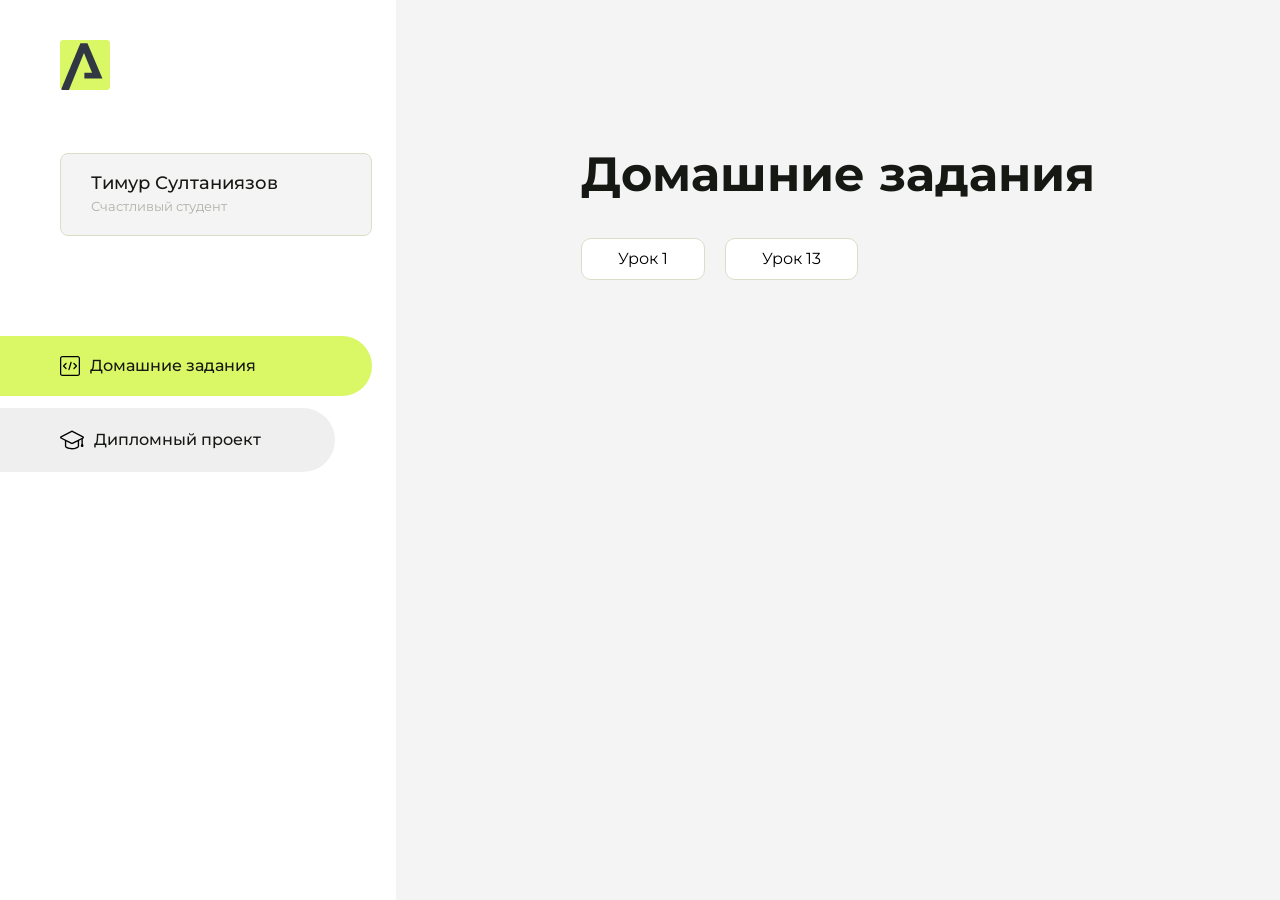
<file: index.html>
<!DOCTYPE html>
<html lang="en">
<head>
    <meta charset="UTF-8">
    <meta name="viewport" content="width=device-width, initial-scale=1.0">
    <title>Домашняя работа</title>
    <link rel="shortcut icon" href="src/logo.ico" type="image/x-icon">
    <link rel="preconnect" href="https://fonts.googleapis.com">
    <link rel="preconnect" href="https://fonts.gstatic.com" crossorigin>
    <link href="https://fonts.googleapis.com/css2?family=Montserrat:wght@400;500;700&family=Rubik:wght@500&display=swap"
          rel="stylesheet">
    <link rel="stylesheet" href="src/style.css">
</head>
<body id="body">
<div class="overlay" id="overlay"></div>
<div class="layout">
    <div class="burger" id="burger">
        <svg viewBox="0 0 24 24" fill="none" xmlns="http://www.w3.org/2000/svg">
            <g id="SVGRepo_bgCarrier" stroke-width="0"></g>
            <g id="SVGRepo_tracerCarrier" stroke-linecap="round" stroke-linejoin="round"></g>
            <g id="SVGRepo_iconCarrier">
                <path d="M4 18L20 18" stroke="#DAF765" stroke-width="2" stroke-linecap="round"></path>
                <path d="M4 12L20 12" stroke="#DAF765" stroke-width="2" stroke-linecap="round"></path>
                <path d="M4 6L20 6" stroke="#DAF765" stroke-width="2" stroke-linecap="round"></path>
            </g>
        </svg>
    </div>
    <aside class="sidebar" id="sidebar">
        <div class="sidebar__inner">
            <div class="logo">
                <svg width="50" height="50" viewBox="0 0 50 50" fill="none" xmlns="http://www.w3.org/2000/svg">
                    <g clip-path="url(#clip0_513_74730)">
                        <path d="M46.17 -0.257004H3.83C1.57281 -0.257004 -0.257 1.57281 -0.257 3.83V46.17C-0.257 48.4272 1.57281 50.257 3.83 50.257H46.17C48.4272 50.257 50.257 48.4272 50.257 46.17V3.83C50.257 1.57281 48.4272 -0.257004 46.17 -0.257004Z"
                              fill="#DAF765"/>
                        <path d="M24.375 38.4H42.461L27.441 3.1585H20.4355C20.4355 3.1585 6.7895 35.881 1.1945 49.294C2.015 50.0275 3.0945 50.257 3.6945 50.257H8.8445L23.954 13.07L32.0465 32.8285H24.375V38.4Z"
                              fill="#323843"/>
                    </g>
                    <defs>
                        <clipPath id="clip0_513_74730">
                            <rect width="50" height="50" fill="white"/>
                        </clipPath>
                    </defs>
                </svg>
            </div>
            <div class="sidebar__user">
                <div class="sidebar__name">Тимур Султаниязов</div>
                <div class="sidebar__text">Счастливый студент</div>
            </div>
            <div class="sidebar__tabs">
                <div class="sidebar__item">
                    <button class="sidebar__button active" id="tasks">
                        <svg xmlns="http://www.w3.org/2000/svg" width="20" height="20" viewBox="0 0 20 20" fill="none">
                            <g clip-path="url(#clip0_704_74543)">
                                <path d="M17.7083 20H2.29167C1.0275 20 0 18.9725 0 17.7083V2.29167C0 1.0275 1.0275 0 2.29167 0H17.7083C18.9725 0 20 1.0275 20 2.29167V17.7083C20 18.9725 18.9725 20 17.7083 20ZM2.29167 1.25C1.7175 1.25 1.25 1.7175 1.25 2.29167V17.7083C1.25 18.2825 1.7175 18.75 2.29167 18.75H17.7083C18.2825 18.75 18.75 18.2825 18.75 17.7083V2.29167C18.75 1.7175 18.2825 1.25 17.7083 1.25H2.29167Z"
                                      fill="black"/>
                                <path d="M6.04167 13.125C5.88167 13.125 5.72167 13.0642 5.6 12.9417L3.1 10.4417C2.85583 10.1975 2.85583 9.80167 3.1 9.5575L5.6 7.0575C5.84417 6.81333 6.24 6.81333 6.48417 7.0575C6.72833 7.30167 6.72833 7.6975 6.48417 7.94167L4.42583 10L6.48417 12.0583C6.72833 12.3025 6.72833 12.6983 6.48417 12.9425C6.36167 13.0642 6.20167 13.125 6.04167 13.125Z"
                                      fill="black"/>
                                <path d="M8.95833 14.1667C8.9 14.1667 8.84 14.1583 8.78167 14.1417C8.45083 14.0442 8.26083 13.6967 8.35833 13.3658L10.4417 6.28251C10.5392 5.95084 10.8892 5.76417 11.2175 5.85917C11.5483 5.95667 11.7383 6.30417 11.6408 6.63501L9.5575 13.7183C9.47833 13.9908 9.22833 14.1667 8.95833 14.1667Z"
                                      fill="black"/>
                                <path d="M13.9583 13.125C13.7983 13.125 13.6383 13.0642 13.5167 12.9417C13.2725 12.6975 13.2725 12.3017 13.5167 12.0575L15.575 9.99916L13.5167 7.94083C13.2725 7.69666 13.2725 7.30083 13.5167 7.05666C13.7608 6.81249 14.1567 6.81249 14.4008 7.05666L16.9008 9.55666C17.145 9.80083 17.145 10.1967 16.9008 10.4408L14.4008 12.9408C14.2783 13.0642 14.1183 13.125 13.9583 13.125Z"
                                      fill="black"/>
                            </g>
                            <defs>
                                <clipPath id="clip0_704_74543">
                                    <rect width="20" height="20" fill="white"/>
                                </clipPath>
                            </defs>
                        </svg>
                        <span>Домашние задания</span></button>
                </div>
                <div class="sidebar__item">
                    <button class="sidebar__button" id="diplom">
                        <svg xmlns="http://www.w3.org/2000/svg" width="24" height="24" viewBox="0 0 24 24" fill="none">
                            <g clip-path="url(#clip0_704_74553)">
                                <path d="M23.2628 10.5971C23.7176 10.365 24 9.90375 24 9.39337C24 8.883 23.7176 8.42175 23.2628 8.18962L12.6135 2.75362C12.2291 2.55824 11.7705 2.55787 11.3854 2.75399L0.736875 8.19C0.282375 8.42175 0 8.883 0 9.39337C0 9.90375 0.282375 10.365 0.736875 10.5971L4.89038 12.7177V18.2074C4.89038 19.8154 8.412 21.393 12 21.393C15.5884 21.393 19.1096 19.815 19.1096 18.2074V12.7174L21.4609 11.517V15.8017L20.901 17.2305C20.7409 17.6389 20.7934 18.0994 21.0405 18.4616C21.2876 18.8246 21.6979 19.041 22.1366 19.041C22.5754 19.041 22.9852 18.8246 23.2324 18.462C23.4795 18.099 23.532 17.6385 23.3719 17.2301L22.8124 15.8021V10.827L23.2628 10.5971ZM17.7623 18.1721C17.6198 18.6375 15.3491 20.0419 12 20.0419C8.65088 20.0419 6.38025 18.6375 6.2415 18.2074V12.3037L6.23887 12.3019C6.23812 12.057 6.1065 11.8207 5.87325 11.7019L1.3515 9.39337L12 3.95737L22.6489 9.39337L12 14.8294L5.87325 11.7019C5.54063 11.5331 4.6695 11.6674 4.5 12C4.33012 12.3322 4.55813 12.5479 4.89038 12.7177L11.3857 16.0331C11.5781 16.1314 11.7889 16.1805 12 16.1805C12.2107 16.1805 12.4222 16.1314 12.6146 16.0331L17.7593 13.407L17.7623 18.1721Z"
                                      fill="black"/>
                            </g>
                            <defs>
                                <clipPath id="clip0_704_74553">
                                    <rect width="24" height="24" fill="white"/>
                                </clipPath>
                            </defs>
                        </svg>
                        <span>Дипломный проект</span></button>
                </div>
            </div>
        </div>

    </aside>
    <div class="content">
        <div class="container">
            <div class="content__block" id="tasksBlock">
                <div class="content__title">Домашние задания</div>
                <ul class="content__list">
                    <li class="content__list-item">
                        <a href="helloaroken/index.html">Урок 1</a>
                    </li>
                     <li class="content__list-item">
                        <a href="less13/index.html">Урок 13</a>
                    </li>
                </ul>
            </div>
            <div class="content__block hidden" id="diplomBlock">
                <div class="content__title">Дипломный проект</div>
                <div class="content__list-diplom">
                    <a href="ПАПКА-С-НОМЕРОМ-УРОКА">Ссылка на ДЗ</a>
                </div>
                <div class="content__decor">
                    <div class="content__decor-text">Давай проверим, чему ты научился!</div>
                    <div class="content__decor-img">
                        <img src="src/decor.png" alt="decor">
                    </div>
                </div>
            </div>
        </div>
    </div>
</div>
<script src="src/index.js"></script>
</body>
</html>
</file>
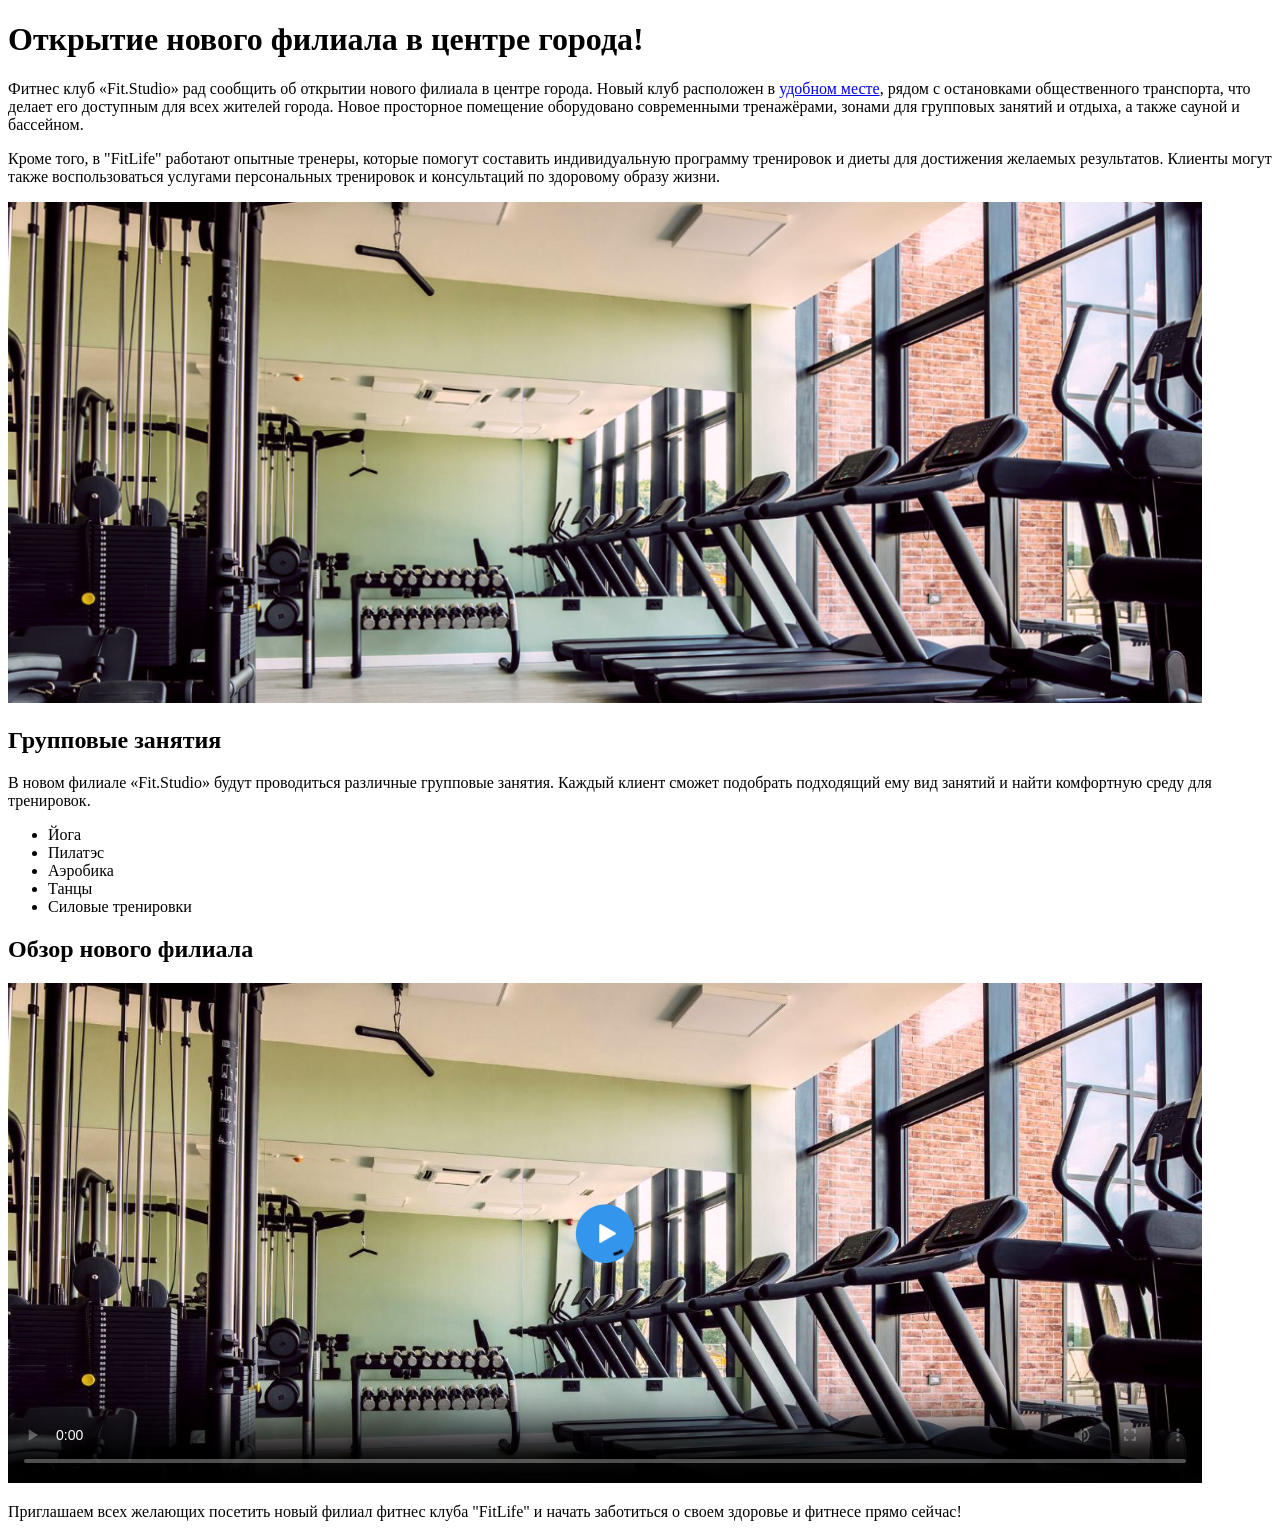
<file: less13/index.html>
<!doctype html>
<html lang="en">
  <head>
    <meta charset="UTF-8" />
    <meta name="viewport" content="width=device-width, initial-scale=1.0" />
    <title>Аrticle</title>
  </head>
  <body>
    <h1>Открытие нового филиала в центре города!</h1>
    <p>
      Фитнес клуб «Fit.Studio» рад сообщить об открытии нового филиала в центре
      города. Новый клуб расположен в
      <a href="https://github.com/kenssssshi/homework" target="_blank"
        >удобном месте</a
      >, рядом с остановками общественного транспорта, что делает его доступным
      для всех жителей города. Новое просторное помещение оборудовано
      современными тренажёрами, зонами для групповых занятий и отдыха, а также
      сауной и бассейном.
    </p>
    <p>
      Кроме того, в "FitLife" работают опытные тренеры, которые помогут
      составить индивидуальную программу тренировок и диеты для достижения
      желаемых результатов. Клиенты могут также воспользоваться услугами
      персональных тренировок и консультаций по здоровому образу жизни.
    </p>
    <img
      src="./images/gym-image.jpg"
      alt="Изображение хорошо освещенного зала с тренажёрами"
      width="1194"
      height="501"
    />
    <h2>Групповые занятия</h2>
    <p>
      В новом филиале «Fit.Studio» будут проводиться различные групповые
      занятия. Каждый клиент сможет подобрать подходящий ему вид занятий и найти
      комфортную среду для тренировок.
    </p>
    <ul>
      <li>Йога</li>
      <li>Пилатэс</li>
      <li>Аэробика</li>
      <li>Танцы</li>
      <li>Силовые тренировки</li>
    </ul>
    <h2>Обзор нового филиала</h2>
    <video
      src="./images/gym-video.mp4"
      controls
      poster="./images/111.png"
      width="1194"
      heught="500"
    ></video>
    <p>
      Приглашаем всех желающих посетить новый филиал фитнес клуба "FitLife" и
      начать заботиться о своем здоровье и фитнесе прямо сейчас!
    </p>
  </body>
</html>
</file>
<file: src/style.css>
*{padding: 0;margin: 0;border: 0;}
*,*:before,*:after{-webkit-box-sizing: border-box;box-sizing: border-box;}
:focus,:active{outline: none;}
a:focus,a:active{outline: none;}
nav,footer,header,aside{display: block;}
html,body{
    height:100%;width:100%;
    font-size:100%;line-height:1;-ms-text-size-adjust:100%;-moz-text-size-adjust:100%;-webkit-text-size-adjust:100%;}
input,button,textarea{font-family:inherit;}
input::-ms-clear{display: none;}
button{cursor: pointer;}
button::-moz-focus-inner{padding:0;border:0;}
a,a:visited{text-decoration: none;}
a:hover{text-decoration: none;}
ul li{list-style: none;}
img{vertical-align: top;}
h1,h2,h3,h4,h5,h6{font-size:inherit;font-weight: inherit;}
a{color:inherit;}



body {
    font-family: "Montserrat",SansSerif;
    color: black;
}

body.overflow {
    overflow: hidden;
}



.layout {
    display: -webkit-box;
    display: -ms-flexbox;
    display: flex;
    min-height: 100vh;
}

.sidebar {
    padding: 40px 24px 40px 0;
    -ms-flex-negative: 0;
    flex-shrink: 0;
    background-color: white;
}



.content {
    -webkit-box-flex: 1;
    -ms-flex-positive: 1;
    flex-grow: 1;
    background-color: #F4F4F4;
}

.container {
    display: -webkit-box;
    display: -ms-flexbox;
    display: flex;
    -webkit-box-orient: vertical;
    -webkit-box-direction: normal;
    -ms-flex-direction: column;
    flex-direction: column;
    -webkit-box-pack: center;
    -ms-flex-pack: center;
    justify-content: center;
    -webkit-box-align: center;
    -ms-flex-align: center;
    align-items: center;
    padding: 150px 60px 80px 60px;
}


.logo {
    margin-left: 60px;
    margin-bottom: 60px;
}

.sidebar__user {
    background-color: #F4F4F4;
    padding: 20px 30px;
    margin-left: 60px;
    margin-bottom: 100px;
    border-radius: 8px;
    border: 1px solid #DADEC9;
}

.sidebar__name {
    color:#161814;
    font-size: 18px;
    font-weight: 500;
    margin-bottom: 6px;
}

.sidebar__text {
    color: #AFB1A7;
    font-size: 13px;
    font-weight: 400;
    line-height: 130%; /* 16.9px */
}

.sidebar__item {
    width: 372px;
}

.sidebar__button {
    display: -webkit-box;
    display: -ms-flexbox;
    display: flex;
    -webkit-box-align: center;
    -ms-flex-align: center;
    align-items: center;
    gap: 10px;
    padding: 20px 60px;
    margin-bottom: 12px;
    border-radius: 0px 100px 100px 0px;
    -webkit-transition: all .5s;
    -o-transition: all .5s;
    transition: all .5s;
    cursor: pointer;
    width: 90%;
    color:#161814;
    font-size: 16px;
    font-weight: 500;
}

.sidebar__button.active , .sidebar__button:hover {
    width: 100%;
    background-color: #DAF765;
}


.content__title {
    color: #161814;
    font-size: 48px;
    font-weight: 700;
    margin-bottom: 40px;
}

.content__list {
    display: -webkit-box;
    display: -ms-flexbox;
    display: flex;
    -webkit-box-align: center;
    -ms-flex-align: center;
    align-items: center;
    -ms-flex-wrap: wrap;
    flex-wrap: wrap;
    gap: 20px;
}



.content__list-item  {
    cursor: pointer;
    padding: 12px 18px;
    background-color: #fff;
    border-radius: 10px;
    border: 1px solid #DADEC9;
    -webkit-transition: all .3s;
    -o-transition: all .3s;
    transition: all .3s;
}

.content__list-item:hover,.content__list-diplom:hover {
    background-color: #AFB1A7;
}

li a {
    padding: 12px 18px;

}


.content__list-diplom {
    -webkit-transition: all .3s;
    -o-transition: all .3s;
    transition: all .3s;
    display: inline-block;
    padding: 12px 18px;
    background-color: #fff;
    border-radius: 10px;
    border: 1px solid #DADEC9;
}

.content__decor {
    display: -webkit-box;
    display: -ms-flexbox;
    display: flex;
    -webkit-box-align: center;
    -ms-flex-align: center;
    align-items: center;
}

.content__decor-text {
    color:#BEDD44;
    font-size: 36px;
    font-weight: 700;
    line-height: 110%; /* 39.6px */
}

.content__block {
    max-width: 1200px;
}

.content__block.hidden {
    display: none;
}

.content__decor-img img{
    width: 100%;
}

.burger {
    display: none;
    padding: 5px;
    position: fixed;
    top: 3%;
    right: 7%;
    width: 40px;
    height: 40px;
    background-color: #161814;
    border-radius: 50%;
    z-index: 10;
    border: 1px solid #DAF765;
}

@media (max-width: 768px) {
    .burger {
        display: block;
    }

    .sidebar {
        -webkit-transition: all .3s;
        -o-transition: all .3s;
        transition: all .3s;
        -webkit-transform: translateX(-100%);
        -ms-transform: translateX(-100%);
        transform: translateX(-100%);
        position: fixed;
        top: 0;
        left: 0;
        bottom: 0;
        z-index: 5;
    }

    .sidebar.show {
        -webkit-transform: translateX(0%);
        -ms-transform: translateX(0%);
        transform: translateX(0%);
    }

    .overlay {
        opacity: 0;
        pointer-events: none;
        -webkit-transition: all .3s;
        -o-transition: all .3s;
        transition: all .3s;
        position: absolute;
        top: 0;
        right: 0;
        left: 0;
        bottom: 0;
        z-index: 3;
        background-color: #000000e0;
    }

    .overlay.show {
        opacity: 1;
        pointer-events: all;
    }

    .container {
        padding: 40px 20px;
        min-height: 100%;
    }

    .content__decor {
        margin-top: 20px;
        -webkit-box-orient: vertical;
        -webkit-box-direction: normal;
        -ms-flex-direction: column;
        flex-direction: column;
    }
}

@media (max-width: 400px) {
    .sidebar__user {
        margin-left: 0;
    }
}
</file>
